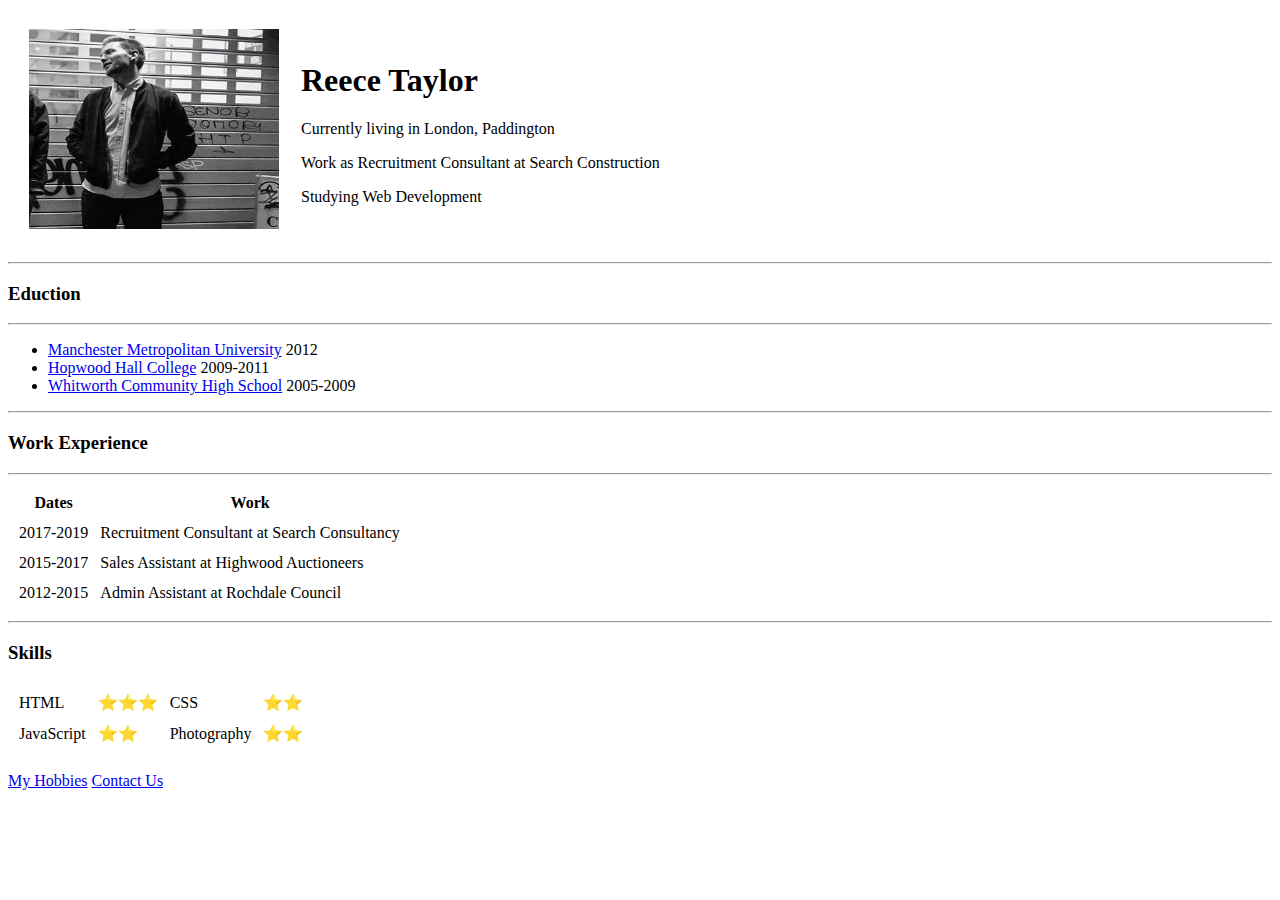
<file: index.html>
<!DOCTYPE html>
<html lang="en" dir="ltr">

<head>
  <meta charset="utf-8">
  <title>Reece's Personal Site</title>
</head>

<body>
  <table cellspacing='20'>
    <tr>
      <td><img src="images/Reece.jpg" alt="Reece" width="250" height="200"></td>
      <td>
        <h1>Reece Taylor</h1>
        <p>Currently living in London, Paddington</p>
        <p>Work as Recruitment Consultant at Search Construction</p>
        <p>Studying Web Development</p>
      </td>
    </tr>
  </table>
  <hr />
  <h3>Eduction</h3>
  <hr>
  <ul>
    <li><a href='https://www2.mmu.ac.uk/'>Manchester Metropolitan University</a> 2012 </li>
    <li><a href=' https://www.hopwood.ac.uk/'>Hopwood Hall College</a> 2009-2011 </li>
    <li><a href='https://www.whitworth.lancs.sch.uk/''>Whitworth Community High School</a> 2005-2009 </li>
  </ul>
  <hr />
  <h3>Work Experience</h3>
  <hr />
  <table cellspacing='10'>
    <thead>
      <tr>
        <th>Dates</th>
        <th>Work</th>
    </thead>
    <tbody>
      <tr>
        <td>2017-2019</td>
        <td>Recruitment Consultant at Search Consultancy</td>
      </tr>
      <tr>
        <td>2015-2017</td>
        <td>Sales Assistant at Highwood Auctioneers</td>
        <tr>
          <td>2012-2015</td>
          <td>Admin Assistant at Rochdale Council</td>
        </tr>
    </tbody>
    <tfoot>

    </tfoot>

    </tr>
  </table>
  <hr />
  <h3>Skills</h3>
  <table cellspacing='10'>
      <tr>
        <td>HTML</td>
        <td>⭐️⭐️⭐️</td>
        <td>CSS</td>
        <td>⭐️⭐️</td>
      </tr>
      <tr>
        <td>JavaScript</td>
        <td>⭐️⭐️</td>
        <td>Photography</td>
        <td>⭐️⭐️</td>
      </tr>
  </table>
  <br />
  <a href="hobbies.html">My Hobbies</a> <a href="contact information.html">Contact Us</a>
</body>

</html>
</file>
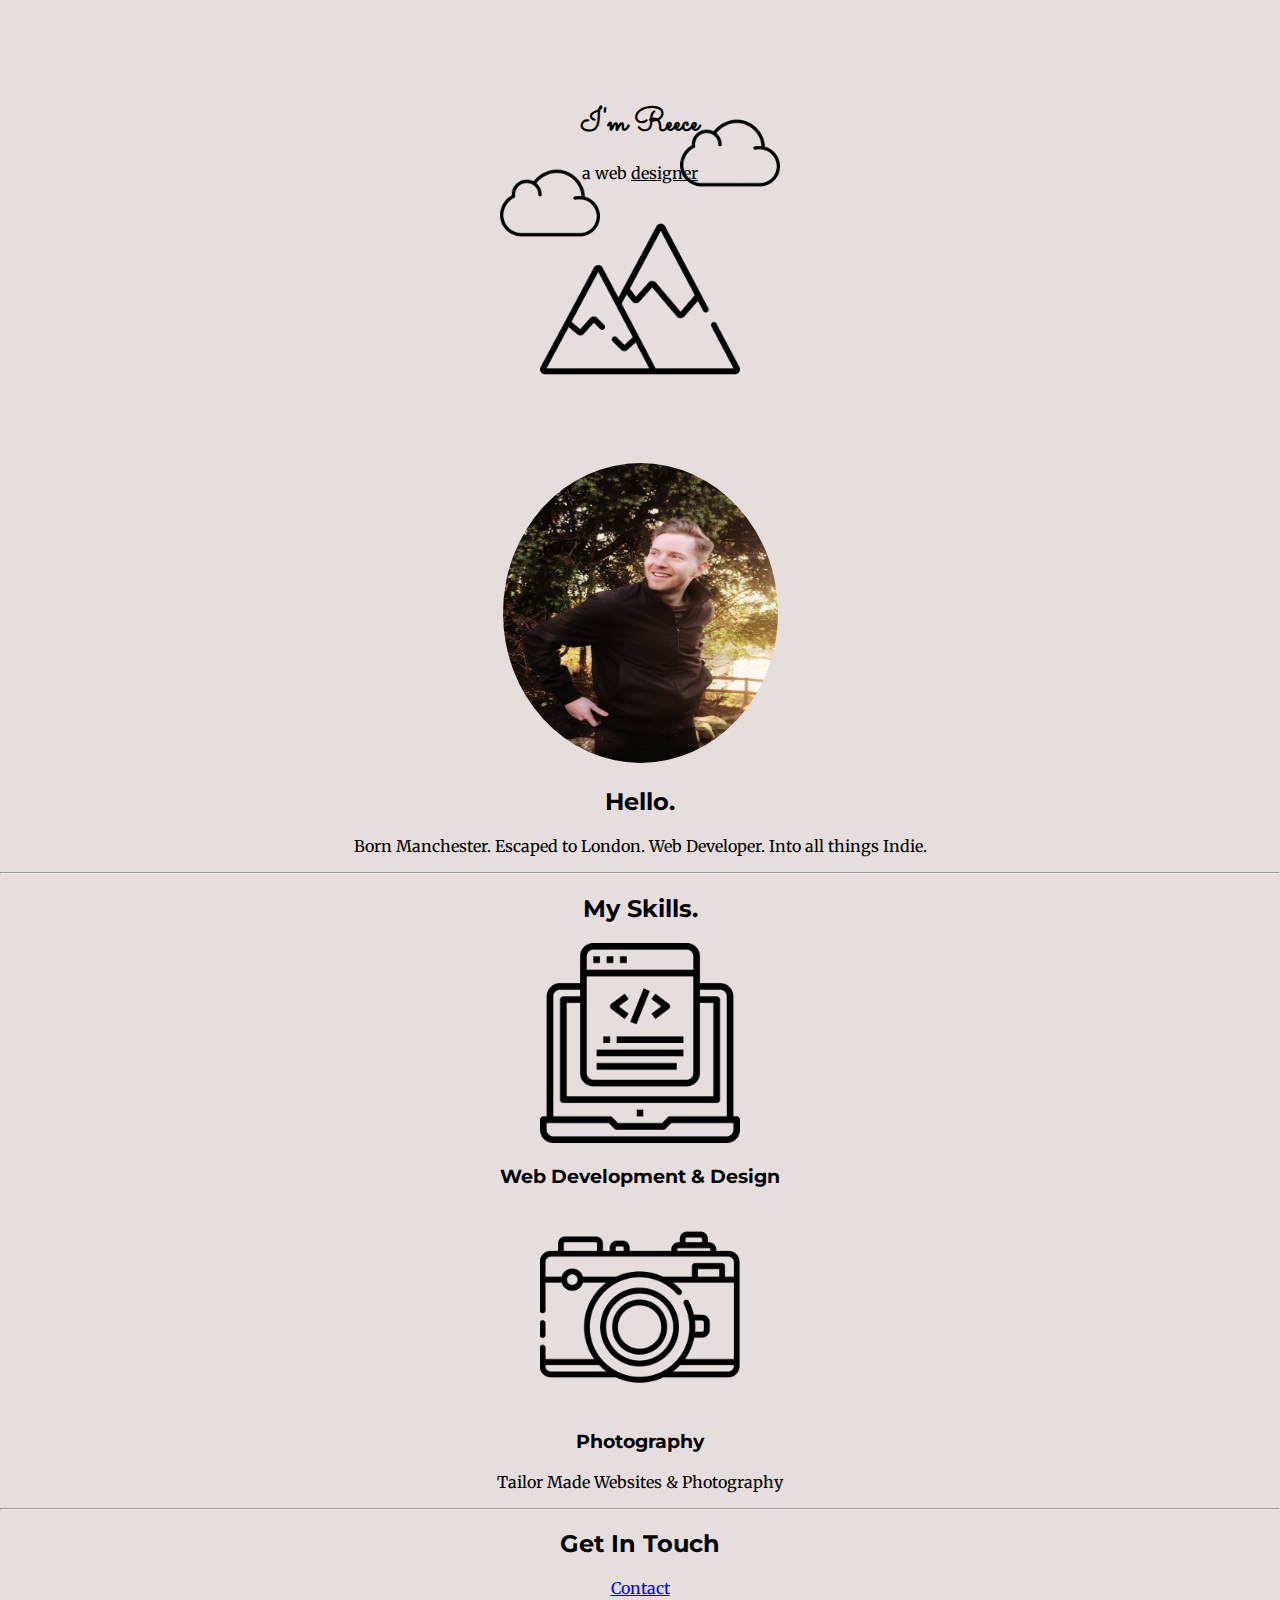
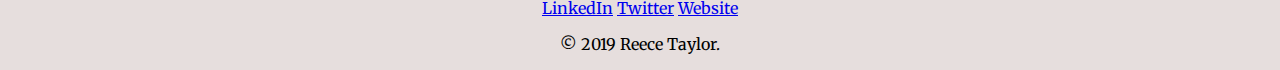
<file: CSS - MY WEBSITE/index.html>
<!DOCTYPE html>
<html lang="en" dir="ltr">

<head>
  <meta charset="utf-8">
  <title>Reece Taylor - Web Designer</title>
  <link rel="stylesheet" href="css/styles.css">
  <link rel="icon" href="favicon.ico">
  <link href="https://fonts.googleapis.com/css?family=Merriweather|Montserrat|Sacramento" rel="stylesheet">
</head>

<body>
  <h1>I'm Reece</h1>
  <p>a web <span class="designer">designer</span></p>
  <div class="top-container">
    <img class="rightcloud" src="images/cloud.png" alt="cloud image">
    <img class="leftcloud" src="images/cloud.png" alt="cloud image">
    <img class="mountain" src="images/mountains.png" alt="mountain image">
  </div>
  <br>
  <br>
  <br>

  <div class="middle-container">
    <div class="profile">
      <img class="reece" src="images/reecett.png" alt="reece" width="275px" height="300px">
      <h2>Hello.</h2>
      <p>Born Manchester. Escaped to London. Web Developer. Into all things Indie.</p>
    </div>
    <hr>
    <div class="skills">
      <h2>My Skills.</h2>
      <div class="skill-row">
        <img class="webdesign" src="images/web-design.png" alt="design">
        <h3>Web Development & Design</h3>
      </div>
      <div class="skill-row">
        <img class="camera" src="images/camera1.png" alt="camera">
        <h3>Photography</h3>
        <p>Tailor Made Websites & Photography</p>
      </div>
    </div>
    <hr>
    <div class="contact-me">
      <h2>Get In Touch</h2>
      <h3> </h3>
      <p></p>
      <a class="btn" href="Reecematthewtaylor@gmail.com">Contact</a>
    </div>
  </div>


  <div class="bottom-container">
    <a class="footer-link" href="https://www.linkedin.com/">LinkedIn</a>
    <a class="footer-link" href="https://twitter.com/">Twitter</a>
    <a class="footer-link" href="https://www.appbrewery.co/">Website</a>
    <p>© 2019 Reece Taylor.</p>
  </div>



</body>

</html>
</file>
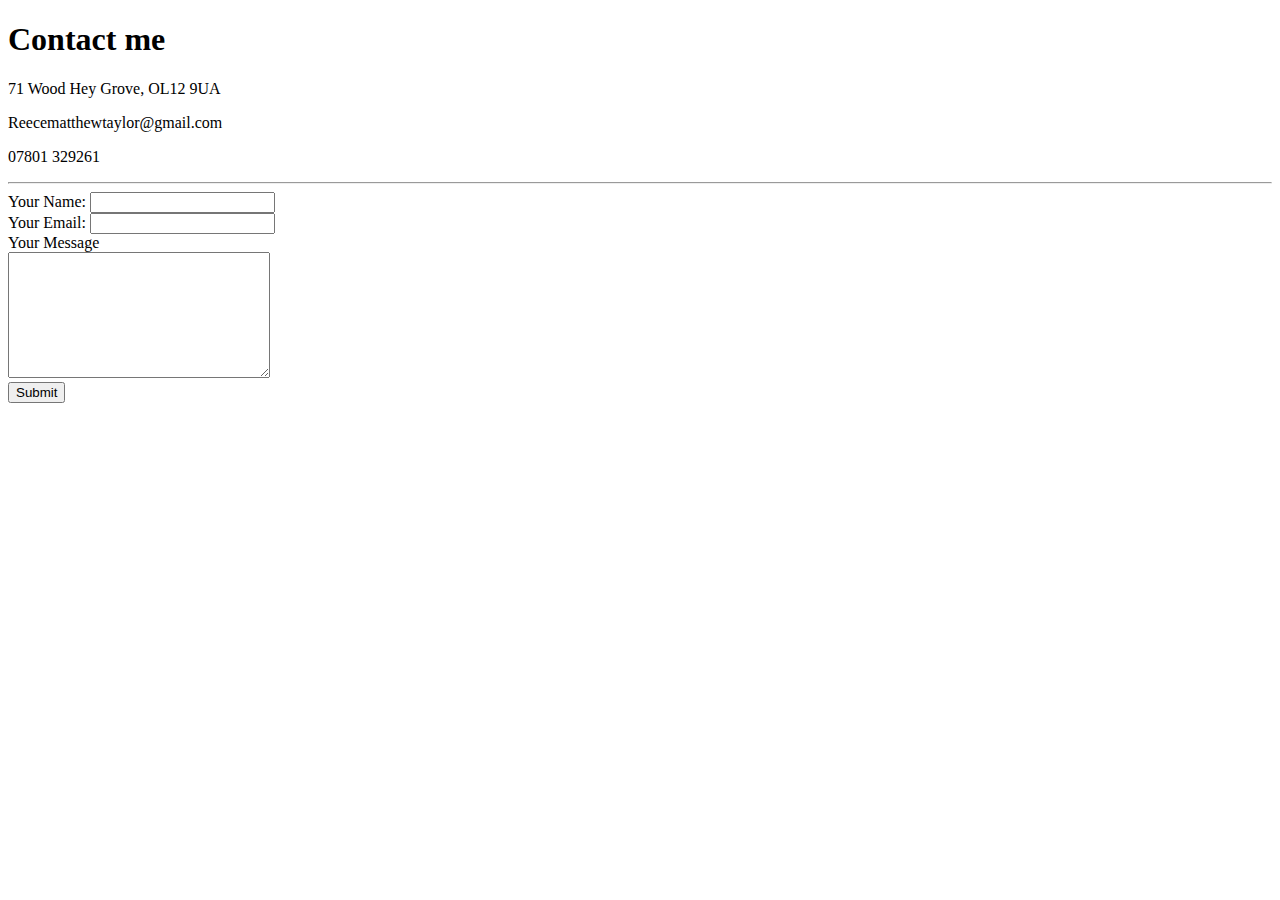
<file: contact information.html>
<!DOCTYPE html>
<html lang="en" dir="ltr">

<head>
  <meta charset="utf-8">
  <title>Contact Us</title>
</head>

<body>
  <h1>Contact me</h1>
  <p>71 Wood Hey Grove, OL12 9UA</p>
    <p>Reecematthewtaylor@gmail.com</p>
    <p>07801 329261</p>
<hr>
    <form action="mailto:reecematthewtaylor@gmail.com" method="post" enctype="text/plain">
      <label>Your Name:</label>
      <input type="text" name="yourName" value="">
      <br>
      <label>Your Email:</label>
      <input type="email" name="yourEmail" value="">
      <br>
      <label>Your Message</label><br>
      <textarea name="yourMessage" rows="8" cols="30"></textarea>
      <br>
      <input type="submit" />

    </form>
</body>

</html>
</file>
<file: CSS - MY WEBSITE/css/styles.css>
body {
  margin: 0px;
  background-color: #e6dedd;
  text-align: center;
  font-family: 'Merriweather', serif;
}

.reece {
  border-radius: 50%;
  position: relative;
}

.top-container {
  background-color: #e6dedd;
  position: relative;
}

h1 {
  width: 10%;
  margin: 0 auto 0 auto;
  padding-top: 100px;
  font-family: 'Sacramento', cursive;
}

h2 {
  font-family: 'Montserrat', sans-serif;
}

h3 {
  font-family: 'Montserrat', sans-serif;
}

.designer {
  text-decoration: underline;
}


.rightcloud {
  position: absolute;
  left: 500px;
  bottom: 150px;
  width: 100px;
  height: 100px;
}

.leftcloud {
  position: absolute;
  right: 500px;
  bottom: 200px;
  width: 100px;
  height: 100px;
}

.mountain {
  position: relative;
  width: 200px;
  height: 200px
}

.webdesign {
  width: 200px;
  height: 200px
}

.camera {
  width: 200px;
  height: 200px
}
</file>
